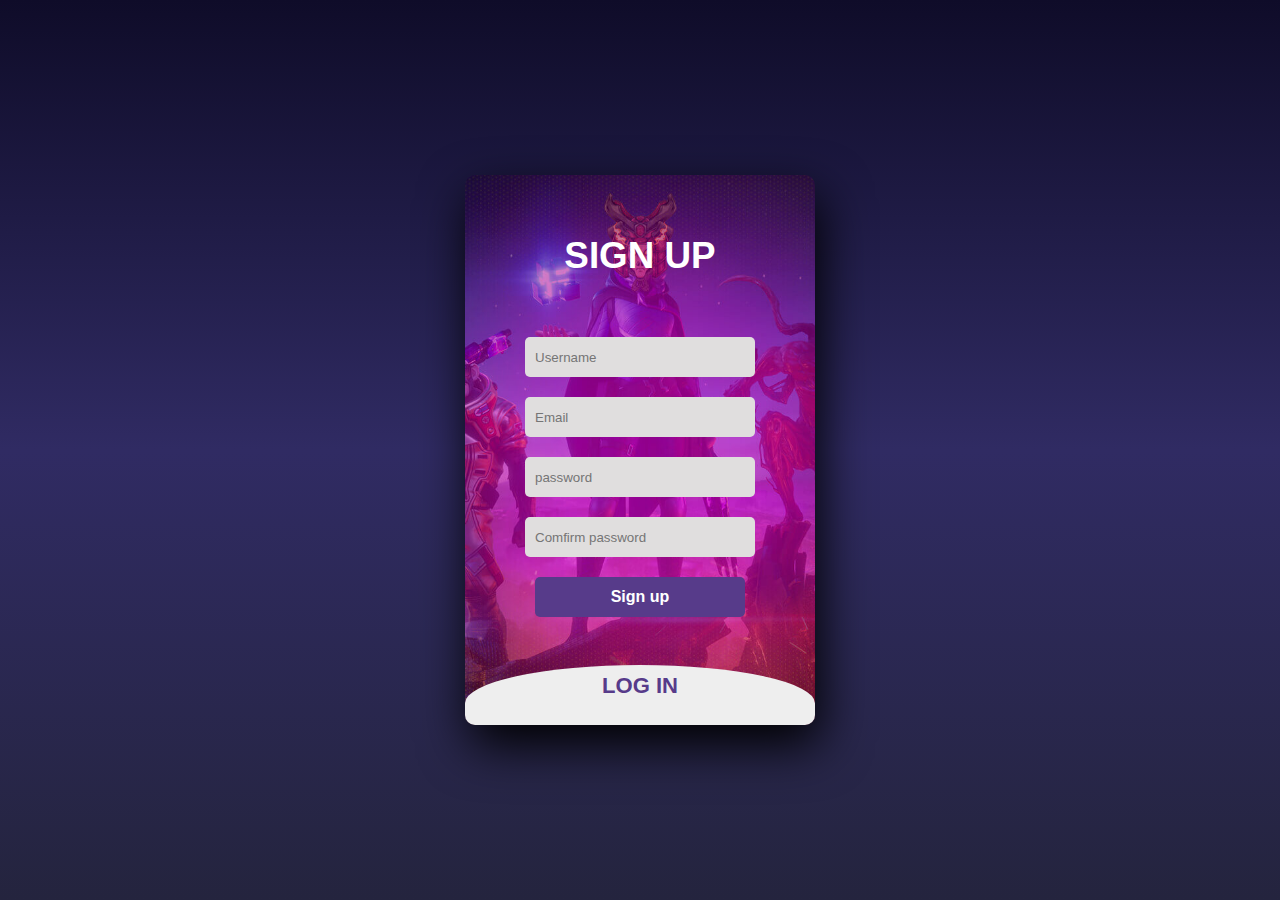
<file: assets/html/login.html>
<!DOCTYPE html>
<html lang="en">
<head>
    <meta charset="UTF-8">
    <meta name="viewport" content="width=device-width, initial-scale=1.0">
    <title>log in</title>
    <link rel="stylesheet" href="../css/login.css">
</head>
<body>
    <div class="main">
        <input type="checkbox"  id="chk" aria-hidden="true">

        <div class="signup">
            <form action="../html/account.html">
                <label for="chk" aria-hidden="true">SIGN UP</label>
                <input type="text" name="txt" placeholder="Username" required="">
                <input type="email" name="email" placeholder="Email" required="">
                <input type="password" name="pswd" placeholder="password" required="">
                <input type="password" name="cpswd" placeholder="Comfirm password" required="">
                <button>Sign up</button>
            </form>
        </div>
            <div class="login">
                <form action="../html/Home.html">
                    <label for="chk" aria-hidden="true">LOG IN</label>
                    <input type="text" name="txt" placeholder="Username" required="">
                    <input type="password" name="pswd" placeholder="password" required="">
                    <button>Log in</button>
                </form>
            </div>
    </div>
</body>
</html>
</file>
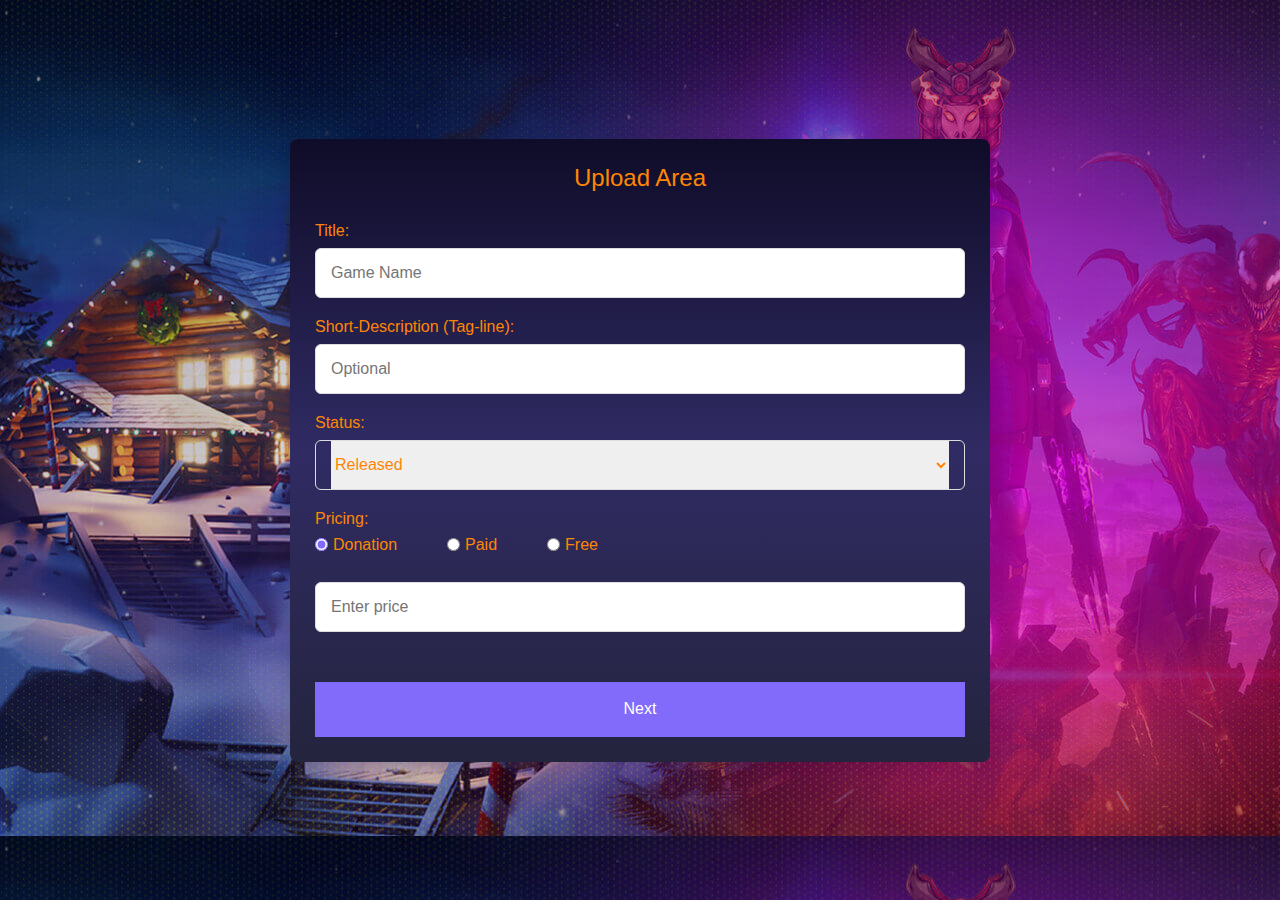
<file: assets/html/upload.html>
<!DOCTYPE html>
<html lang="en">
<head>
  <meta charset="UTF-8" />
  <meta name="viewport" content="width=device-width, initial-scale=1.0" />
  <meta http-equiv="X-UA-Compatible" content="ie=edge" />
  <title>Registration Form in HTML CSS</title>
  <link rel="stylesheet" href="../css/upload.css" />
  <style>
    .section {
      display: none;
    }
    .section.active {
      display: block;
    }
    .navigation-buttons {
      margin-top: 20px;
    }
  </style>
</head>
<body>
  <section class="container" id="scrollContainer">
    <header>Upload Area</header>
    <form action="#" class="form">

      <!-- Section 1 -->
      <div class="section active" id="section1">
        <div class="input-box">
          <label>Title: </label>
          <input type="text" placeholder="Game Name" required />
        </div>
        <div class="input-box">
          <label>Short-Description (Tag-line):</label>
          <input type="text" placeholder="Optional" required />
        </div>
        <div class="input-box">
          <label>Status: </label>
          <div class="select-box">
            <select>
              <option value="released">Released</option>
              <option value="development">In Development</option>
              <option value="on_hold">On Hold</option>
              <option value="canceled">Canceled</option>
              <option value="prototype">Prototype</option>
            </select>
          </div>
        </div>
        <div class="gender-box">
          <h3>Pricing: </h3>
          <div class="gender-option">
            <div class="gender">
              <input type="radio" id="check-donation" name="pricing" checked />
              <label for="check-donation">Donation</label>
            </div>
            <div class="gender">
              <input type="radio" id="check-paid" name="pricing" />
              <label for="check-paid">Paid</label>
            </div>
            <div class="gender">
              <input type="radio" id="check-free" name="pricing" />
              <label for="check-free">Free</label>
            </div>
            <div class="input-box">
              <input type="number" placeholder="Enter price">
            </div>
          </div>
        </div>
      </div>

      <!-- Section 2 -->
      <div class="section" id="section2">
        <div class="input-box address">
          <label>Media</label><br>
          <label for="">Cover for your game:</label>
          <div class="wrapper">
            <input class="file-input" type="file" name="file" id="cover-img" hidden>
            <label for="cover-img" class="leb"><img class="up-img" src="../images/bx-upload.svg" alt="upload">Cover-image</label>
            <span id="cover-name"></span>
            <script>
              const fileInput = document.getElementById('cover-img');
              const fileNameSpan = document.getElementById('cover-name');
            
              fileInput.addEventListener('change', function() {
                const file = fileInput.files[0];
                if (file) {
                  fileNameSpan.textContent = 'File: ' + file.name;
                } else {
                  fileNameSpan.textContent = '';
                }
              });
            </script>
          </div>
          <label for="youtube-link">YouTube Video Link:</label>
          <input type="text" id="youtube-link" name="youtube-link" placeholder="Enter YouTube video link of your game"><br>
          <label for="screenshot-img">Screenshots of your game:</label>
          <div class="wrapper">
            <input class="file-input" type="file" name="file" id="screenshot-img" hidden>
            <label for="screenshot-img" class="leb"><img class="up-img" src="../images/bx-upload.svg" alt="upload">Screenshots</label>
            <span id="screenshot-name"></span>
            <script>
              const fileInput2 = document.getElementById('screenshot-img');
              const fileNameSpan2 = document.getElementById('screenshot-name');
            
              fileInput2.addEventListener('change', function() {
                const file = fileInput2.files[0];
                if (file) {
                  fileNameSpan2.textContent = 'File: ' + file.name;
                } else {
                  fileNameSpan2.textContent = '';
                }
              });
            </script>
          </div>
        </div>
      </div>

      <!-- Section 3 -->
      <div class="section" id="section3">
        <div>
          <legend>Details</legend><br>
          <label for="">Platform: </label>
          <div class="gender">
            <input type="checkbox" id="ios" name="platform[]" value="ios">
            <label for="ios">iOS</label>
          </div>
          <div class="gender">
            <input type="checkbox" id="android" name="platform[]" value="android">
            <label for="android">Android</label>
          </div>
          <div class="gender">
            <input type="checkbox" id="windows" name="platform[]" value="windows">
            <label for="windows">Windows</label>
          </div>
          <div class="gender">
            <input type="checkbox" id="mac" name="platform[]" value="mac">
            <label for="mac">Mac</label>
          </div>
        </div>
        <br>
        <legend>Genre: </legend>
        <div class="select-box">
          <select>
            <option value="Action">Action</option>
            <option value="Adventure">Adventure</option>
            <option value="Card Game">Card Game</option>
            <option value="Educational">Educational</option>
            <option value="Fighting">Fighting</option>
            <option value="interactive fiction">Interactive Fiction</option>
            <option value="platformer">Platformer</option>
            <option value="Puzzle">Puzzle</option>
            <option value="Racing">Racing</option>
            <option value="Rhythm">Rhythm</option>
            <option value="Role Playing">Role Playing</option>
            <option value="shooter">Shooter</option>
            <option value="Simulation">Simulation</option>
            <option value="Sports">Sports</option>
            <option value="Survival">Survival</option>
            <option value="Strategy">Strategy</option>
            <option value="Visual Novel">Visual Novel</option>
            <option value="Other">Other</option>
          </select>
        </div>
        <br>
        <div>
          <legend>Description: </legend>
          <textarea name="" id="" rows="6" cols="95%"></textarea>
        </div>
      </div>

      <!-- Section 4 -->
      <div class="section" id="section4">
        <legend>Upload:</legend>
        <div class="wrapper">
          <input class="file-input" type="file" name="file" id="game" hidden>
          <label for="game" class="leb"><img class="up-img" src="../images/bx-upload.svg" alt="upload">Game: </label>
          <span id="game-name"></span>
          <script>
            const fileInput3 = document.getElementById('game');
            const fileNameSpan3 = document.getElementById('game-name');
          
            fileInput3.addEventListener('change', function() {
              const file = fileInput3.files[0];
              if (file) {
                fileNameSpan3.textContent = 'File: ' + file.name;
              } else {
                fileNameSpan3.textContent = '';
              }
            });
          </script>
        </div>
      </div>

      <div class="navigation-buttons">
        <button type="button" id="prevBtn" onclick="navigate(-1)">Previous</button>
        <button type="button" id="nextBtn" onclick="navigate(1)">Next</button>
        <button type="submit" id="submitBtn" style="display: none;">Submit</button>
      </div>
    </form>
  </section>

  <script>
    let currentSection = 1;
    const totalSections = 4;

    function navigate(direction) {
      const currentSectionElement = document.getElementById('section' + currentSection);
      currentSection += direction;
      const nextSectionElement = document.getElementById('section' + currentSection);

      if (currentSection < 1) {
        currentSection = 1;
      } else if (currentSection > totalSections) {
        currentSection = totalSections;
      }

      currentSectionElement.classList.remove('active');
      nextSectionElement.classList.add('active');

      document.getElementById('prevBtn').style.display = currentSection === 1 ? 'none' : 'inline';
      document.getElementById('nextBtn').style.display = currentSection === totalSections ? 'none' : 'inline';
      document.getElementById('submitBtn').style.display = currentSection === totalSections ? 'inline' : 'none';
    }

    document.addEventListener('DOMContentLoaded', function() {
      navigate(0); // Initialize the navigation
    });
  </script>
</body>
</html>
</file>
<file: assets/css/login.css>
body{
    margin: 0;
    padding: 0;
    display: flex;
    justify-content: center;
    align-items: center;
    min-height: 100vh;
    font-family: 'Jost', sans-serif;
    background: linear-gradient(to bottom, #0f0c29, #302b63, #24243e);
}

.main{
    width: 90%;
    max-width: 350px;
    height: 550px;
    background: red;
    overflow: hidden;
    background: url("../images/hero-banner.jpg") no-repeat center / cover;
    border-radius: 10px;
    box-shadow: 5px 20px 50px #000;
}
#chk{
    display: none;
}

.signup{
    position: relative;
    width: 100%;
    height: 100%;
}

label{
    color: #fff;
    font-size: 2.3em;
    justify-content: center;
    display: flex;
    margin: 60px;
    font-weight: bold;
    cursor: pointer;
    transition: .5s ease-in-out;
}
input{
    width: 60%;
    height: 20px;
    background: #e0dede;
    justify-content: center;
    display: flex;
    margin: 20px auto;
    padding: 10px;
    border: none;
    outline: none;
    border-radius: 5px;
}
button{
    width: 60%;
    height: 40px;
    margin: 10px auto;
    justify-content: center;
    display: block;
    color: #fff;
    background: #573b8a;
    font-size: 1em;
    font-weight: bold;
    margin-top: 20px;
    outline: none;
    border: none;
    border-radius: 5px;
    transition: .2s ease-in;
    cursor: pointer;
}
button:hover{
background: #6d44b8;
}

.login{
    height: 460px;
    background: #eee; 
    border-radius: 60% / 10%;
    transform: translateY(-180px);
    transition: .8s ease-in-out;
}
.login label{
    color: #573b8a;
    transform: scale(.6);
}
#chk:checked ~ .login{
    transform: translateY(-500px);
}
#chk:checked ~ .login label{
    transform: scale(1);
}
#chk:checked ~ .signup label{
    transform: scale(.6);
}
</file>
<file: assets/css/upload.css>
* {
  margin: 0;
  padding: 0;
  box-sizing: border-box;
  font-family: "Poppins", sans-serif;
  color: hsl(31, 100%, 51%);
}
body {
  min-height: 100vh;
  display: flex;
  align-items: center;
  justify-content: center;
  padding: 20px;
  background: url('../images/hero-banner.jpg');
}

.container {
  position: relative;
  max-width: 700px;
  width: 100%;
  background: linear-gradient(to bottom, #0f0c29, #302b63, #24243e);
  padding: 25px;
  border-radius: 8px;
  box-shadow: 0 0 15px rgba(0, 0, 0, 0.1);
}
.container header {
  font-size: 1.5rem;
  font-weight: 500;
  text-align: center;
}
.container .form {
  margin-top: 30px;
}
.form .input-box {
  width: 100%;
  margin-top: 20px;
}
.input-box label {
  color: hsl(31, 100%, 51%);
}
.form :where(.input-box input, .select-box) {
  position: relative;
  height: 50px;
  width: 100%;
  outline: none;
  font-size: 1rem;
  color: hsl(31, 100%, 51%);
  margin-top: 8px;
  border: 1px solid #ddd;
  border-radius: 6px;
  padding: 0 15px;
}
.input-box input:focus {
  box-shadow: 0 1px 0 rgba(0, 0, 0, 0.1);
}
.form .column {
  display: flex;
  column-gap: 15px;
}
.form .gender-box {
  margin-top: 20px;
}
.gender-box h3 {
  color: hsl(31, 100%, 51%);
  font-size: 1rem;
  font-weight: 400;
  margin-bottom: 8px;
}
.form :where(.gender-option, .gender) {
  display: flex;
  align-items: center;
  column-gap: 50px;
  flex-wrap: wrap;
}
.form .gender {
  column-gap: 5px;
}
.gender input {
  accent-color: rgb(130, 106, 251);
}
.form :where(.gender input, .gender label) {
  cursor: pointer;
}
.gender label {
  color: hsl(31, 100%, 51%);
}
.address :where(input, .select-box) {
  margin-top: 15px;
}
.select-box select {
  height: 100%;
  width: 100%;
  outline: none;
  border: none;
  color: hsl(31, 100%, 51%);
  font-size: 1rem;
}
.form button {
  height: 55px;
  width: 100%;
  color: #fff;
  font-size: 1rem;
  font-weight: 400;
  margin-top: 30px;
  border: none;
  cursor: pointer;
  transition: all 0.2s ease;
  background: rgb(130, 106, 251);
}
.form button:hover {
  background: rgb(88, 56, 250);
}
input[type="file"]{
  display: none;
}
.cover-img{
  display: inline-block;
  text-transform: uppercase;
  text-align: center;
  padding: 15px 40px;
  font-size: 18px;
  letter-spacing: 1.5px;
  user-select: none;
  color: hsl(31, 100%, 51%);
}
.wrapper{
  width: 100%;
  background: #fff;
  border-radius: 5px;
  padding: 30px;
  box-shadow: 7px 7px 12px rgba(0,0,0,0.05);
  border-color: hsl(31, 100%, 51%);
}
.leb{
  display: inline;
  text-align: center;
  color: hsl(31, 100%, 51%);
}

/*Responsive*/
@media screen and (max-width: 500px) {
  .form .column {
    flex-wrap: wrap;
  }
  .form :where(.gender-option, .gender) {
    row-gap: 15px;
  }
}
</file>
